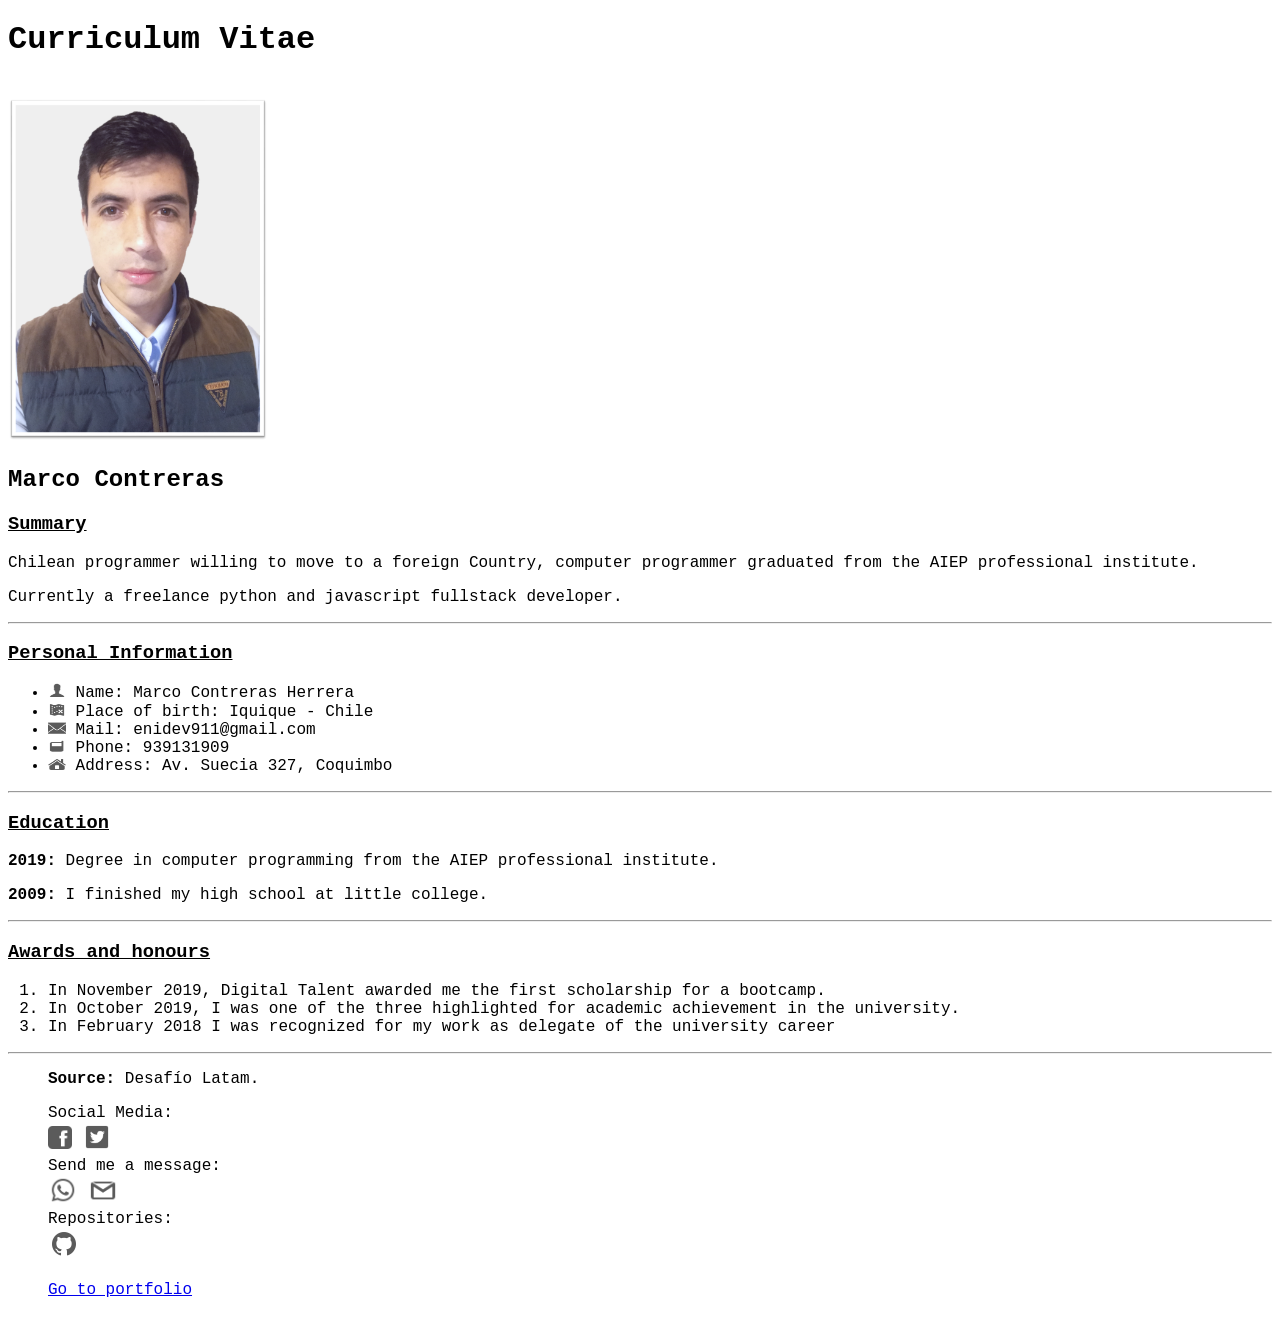
<file: 2-html/cv2/index.html>
<!DOCTYPE html>
<html lang="es_CL">

<head>
  <meta charset="UTF-8">
  <meta http-equiv="X-UA-Compatible" content="IE=edge">
  <meta name="viewport" content="width=device-width, initial-scale=1.0">
  <title>Curriculum - Marco Antonio Contreras</title>
  <meta name="description"
    content="Curriculum Vitae, Curriculum, cv, FullStack JavaScript CV, Chilean Programmer Marco Antonio Contreras Herrera, JS Fullstack in Chile">
  <link rel="shorcut icon" type="image/ico" href="./assets/favicon/favicon.ico">
</head>
<body style="font-family: monospace, Verdana, 'arial semibold';">
  <!-- header cv -->
  <header>
    <h1>Curriculum Vitae</h1><br>
    <img src="./assets/imgs/perfil.png" width="260" alt="cv photo"><br>
    <h2>Marco Contreras</h2>
  </header>
  <!-- end header -->
  <!-- section summary -->
  <section>
    <h3><u>Summary</u></h3>
    <p>Chilean programmer willing to move to a foreign Country, computer programmer graduated from the AIEP professional
      institute.</p>
    <p>Currently a freelance python and javascript fullstack developer.</p>
  </section>
  <!-- end section -->
  <hr>
  <!-- section personal information -->
  <section>
    <h3><u>Personal Information</u></h3>
    <ul>
      <li>
        <img src="./assets/imgs/user.png" width="18" height="14" alt="user ico">
        Name: Marco Contreras Herrera
      </li>
      <li>
        <img src="./assets/imgs/map.png" width="18" height="14" alt="user ico">
        Place of birth: Iquique - Chile
      </li>
      <li>
        <img src="./assets/imgs/email.png" width="18" height="12" alt="user ico">
        Mail: enidev911@gmail.com
      </li>
      <li>
        <img src="./assets/imgs/phone.png" width="18" height="12" alt="user ico">
        Phone: 939131909
      </li>
      <li>
        <img src="./assets/imgs/home.png" width="18" height="12" alt="user ico">
        Address: Av. Suecia 327, Coquimbo
      </li>
    </ul>
  </section>
  <!-- end section -->
  <hr>
  <!-- section  education -->
  <section>
    <h3><u>Education</u></h3>
    <p><b>2019:</b> Degree in computer programming from the AIEP professional institute.</p>
    <p><b>2009:</b> I finished my high school at little college.</p>
  </section>
  <!-- end section -->
  <hr>
  <!-- section awards -->
  <section>
    <h3><u>Awards and honours</u></h3>
    <ol>
      <li>In November 2019, Digital Talent awarded me the first scholarship for a bootcamp.</li>
      <li>In October 2019, I was one of the three highlighted for academic achievement in the university.</li>
      <li>In February 2018 I was recognized for my work as delegate of the university career</li>
    </ol>
  </section>
  <!-- end section -->
  <hr>
  <!-- footer cv -->
  <footer>
    <blockquote>
      <p><b>Source:</b> Desafío Latam.</p>
      <p>
        Social Media:<br>
        <!-- facebook -->
        <a href="https://www.facebook.com/profile.php?id=100009064421475" target="_blank"><img
            src="./assets/imgs/facebook.png" width="24" height="23" style="padding-bottom: 3px;"></a>
        <!-- twitter -->
        <a href="https://twitter.com/MarcoContreraas" target="_blank"><img src="./assets/imgs/twitter.png"
            width="30"></a><br>
        Send me a message:<br>
        <!-- whatsapp -->
        <a href="https://api.whatsapp.com/send/?phone=56939131909&text=Hello+Marco%3A+I'm+testing+the+api+of+whatsapp&app_absent=0"
          target="_blank"><img src="./assets/imgs/whatsapp.png" alt="" width="30"></a>
        <!-- gmail -->
        <a href="mailto:enidev911@gmai.com?subject=hello marco" target="_blank"><img src="./assets/imgs/gmail.png"
            alt="" width="30"></a><br>
        <!-- Repository -->
        Repositories:<br>
        <a href="https://github.com/EniDev911"><img src="./assets/imgs/github.png" width="32"></a>
      </p>
      <!-- Portfolio -->
      <a href="./portafolio.html" target="_blank">Go to portfolio</a>

    </blockquote>
  </footer>
  <!-- end footer -->
</body>

</html>
</file>
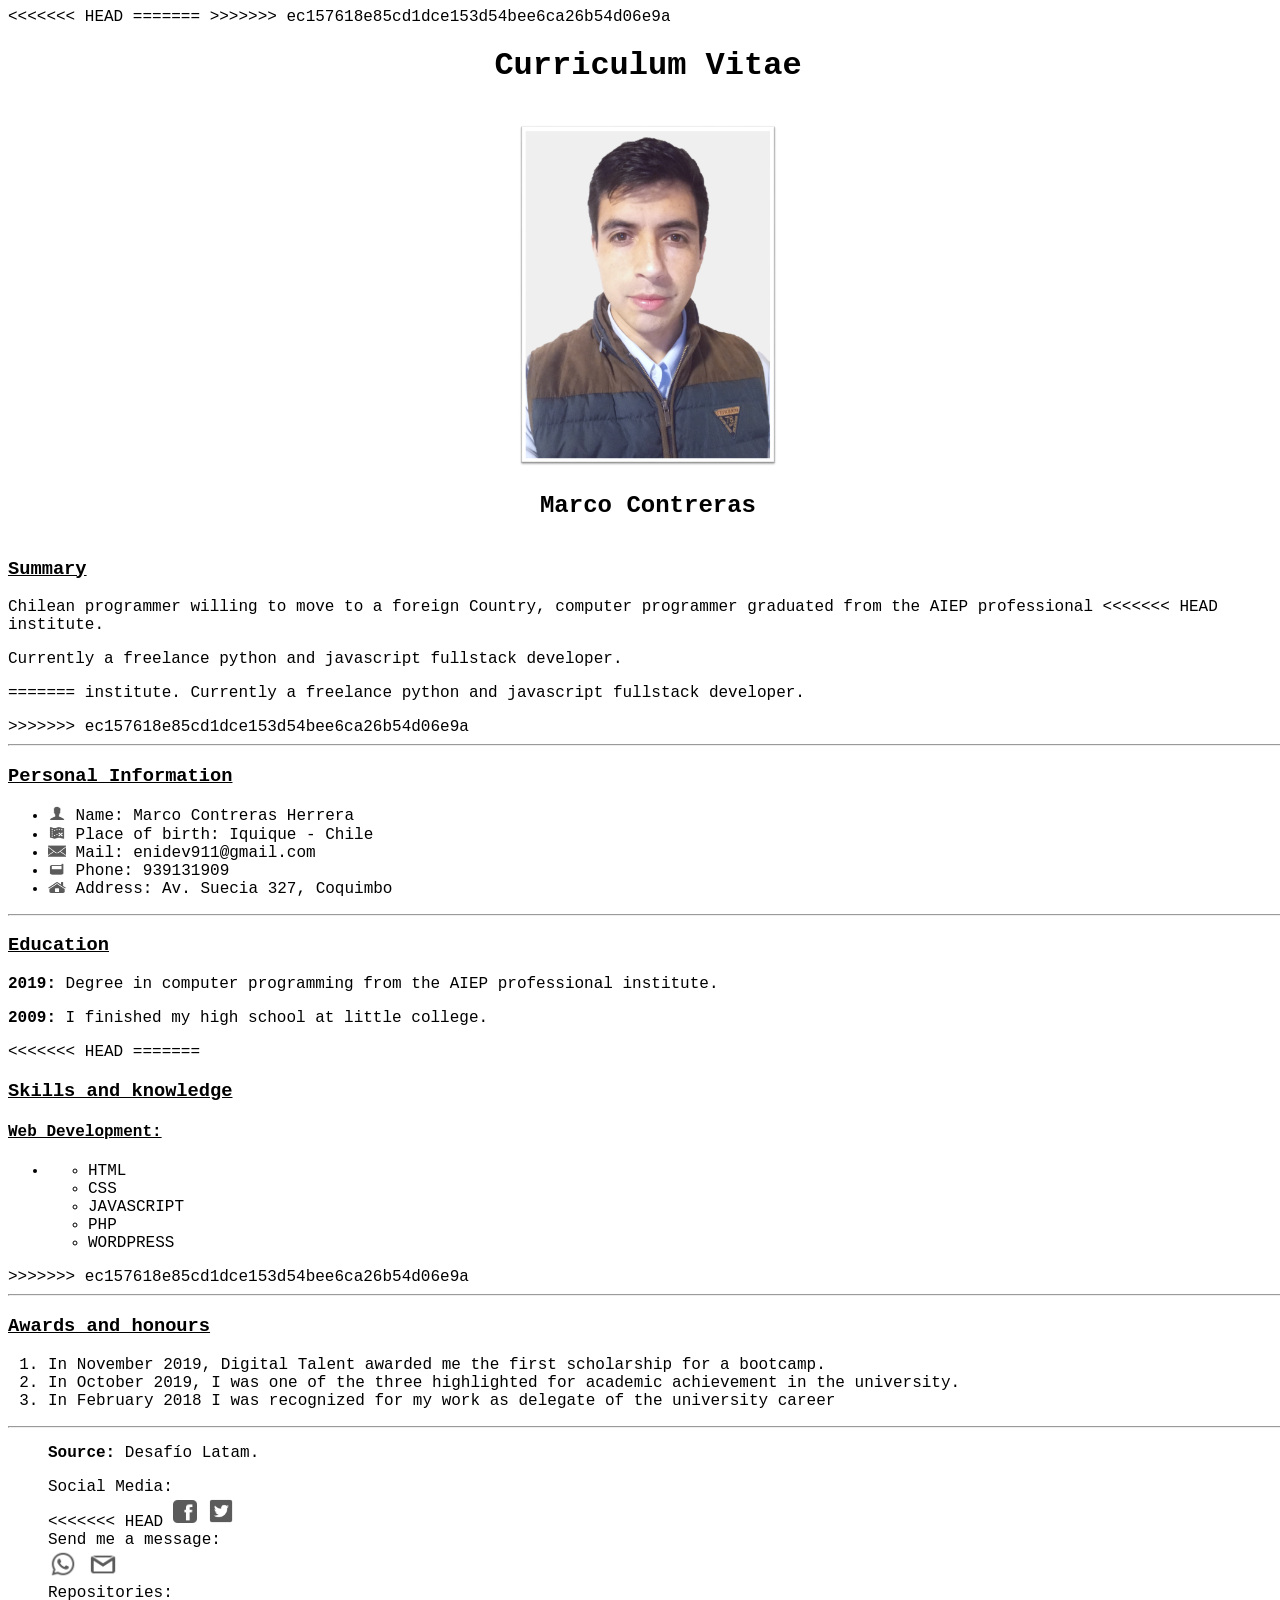
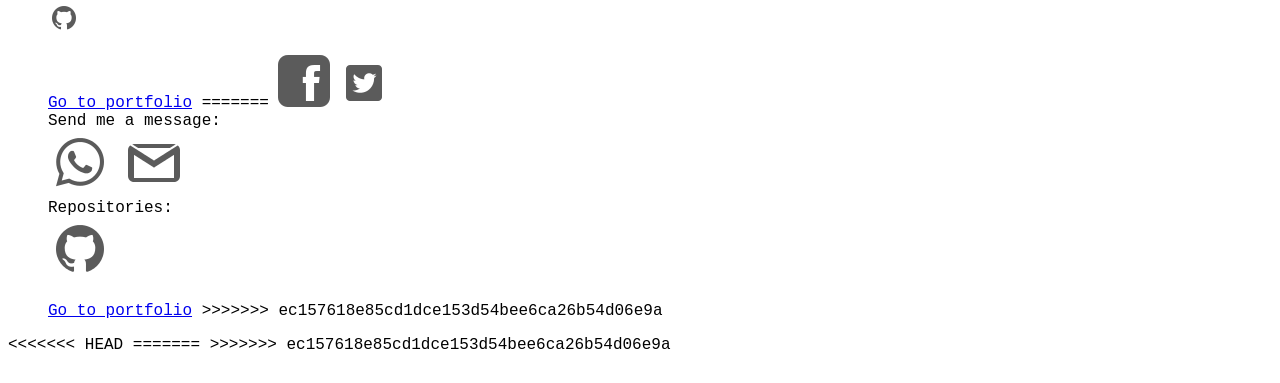
<file: 3-css/cv2/index.html>
<!DOCTYPE html>
<html lang="es_CL">

<head>
  <meta charset="UTF-8">
  <meta http-equiv="X-UA-Compatible" content="IE=edge">
  <meta name="viewport" content="width=device-width, initial-scale=1.0">
  <title>Curriculum - Marco Antonio Contreras</title>
  <meta name="description"
    content="Curriculum Vitae, Curriculum, cv, FullStack JavaScript CV, Chilean Programmer Marco Antonio Contreras Herrera, JS Fullstack in Chile">
<<<<<<< HEAD
=======
  <!-- Favicon -->
>>>>>>> ec157618e85cd1dce153d54bee6ca26b54d06e9a
  <link rel="shorcut icon" type="image/ico" href="./assets/favicon/favicon.ico">
  <!-- External CSS -->
  <link rel="stylesheet" href="assets/css/style.css">
</head>

<body style="font-family: monospace, Verdana, 'arial semibold';">
  <!-- header cv -->
  <header>
    <h1>Curriculum Vitae</h1><br>
    <img src="./assets/imgs/perfil.png" width="260" alt="cv photo"><br>
    <h2>Marco Contreras</h2>
  </header>
  <!-- end header -->
  <!-- section summary -->
  <section>
    <h3><u>Summary</u></h3>
    <p>Chilean programmer willing to move to a foreign Country, computer programmer graduated from the AIEP professional
<<<<<<< HEAD
      institute.</p>
    <p>Currently a freelance python and javascript fullstack developer.</p>
=======
      institute. Currently a freelance python and javascript fullstack developer.</p>
>>>>>>> ec157618e85cd1dce153d54bee6ca26b54d06e9a
  </section>
  <!-- end section -->
  <hr>
  <!-- section personal information -->
  <section>
    <h3><u>Personal Information</u></h3>
    <ul>
      <li>
        <img src="./assets/imgs/user.png" width="18" height="14" alt="user ico">
        Name: Marco Contreras Herrera
      </li>
      <li>
        <img src="./assets/imgs/map.png" width="18" height="14" alt="user ico">
        Place of birth: Iquique - Chile
      </li>
      <li>
        <img src="./assets/imgs/email.png" width="18" height="12" alt="user ico">
        Mail: enidev911@gmail.com
      </li>
      <li>
        <img src="./assets/imgs/phone.png" width="18" height="12" alt="user ico">
        Phone: 939131909
      </li>
      <li>
        <img src="./assets/imgs/home.png" width="18" height="12" alt="user ico">
        Address: Av. Suecia 327, Coquimbo
      </li>
    </ul>
  </section>
  <!-- end section -->
  <hr>
  <!-- section  education -->
  <section>
    <h3><u>Education</u></h3>
    <p><b>2019:</b> Degree in computer programming from the AIEP professional institute.</p>
    <p><b>2009:</b> I finished my high school at little college.</p>
  </section>
  <!-- end section -->
<<<<<<< HEAD
=======
  <!-- section skill -->
  <section>
    <h3><u>Skills and knowledge</u></h3>
    <h4><u>Web Development:</u></h4>
    <ul class="skills">
      <li>
        <ul>
          <li>HTML</li>
          <li>CSS</li>
          <li>JAVASCRIPT</li>
          <li>PHP</li>
          <li>WORDPRESS</li> 
        </ul>
      </li>
    </ul>
  </section>
  <!-- end section -->
>>>>>>> ec157618e85cd1dce153d54bee6ca26b54d06e9a
  <hr>
  <!-- section awards -->
  <section>
    <h3><u>Awards and honours</u></h3>
    <ol>
      <li>In November 2019, Digital Talent awarded me the first scholarship for a bootcamp.</li>
      <li>In October 2019, I was one of the three highlighted for academic achievement in the university.</li>
      <li>In February 2018 I was recognized for my work as delegate of the university career</li>
    </ol>
  </section>
  <!-- end section -->
  <hr>
  <!-- footer cv -->
  <footer>
    <blockquote>
      <p><b>Source:</b> Desafío Latam.</p>
      <p>
        Social Media:<br>
        <!-- facebook -->
<<<<<<< HEAD
        <a href="https://www.facebook.com/profile.php?id=100009064421475" target="_blank"><img
            src="./assets/imgs/facebook.png" width="24" height="23" style="padding-bottom: 3px;"></a>
        <!-- twitter -->
        <a href="https://twitter.com/MarcoContreraas" target="_blank"><img src="./assets/imgs/twitter.png"
            width="30"></a><br>
        Send me a message:<br>
        <!-- whatsapp -->
        <a href="https://api.whatsapp.com/send/?phone=56939131909&text=Hello+Marco%3A+I'm+testing+the+api+of+whatsapp&app_absent=0"
          target="_blank"><img src="./assets/imgs/whatsapp.png" alt="" width="30"></a>
        <!-- gmail -->
        <a href="mailto:enidev911@gmai.com?subject=hello marco" target="_blank"><img src="./assets/imgs/gmail.png"
            alt="" width="30"></a><br>
        <!-- Repository -->
        Repositories:<br>
        <a href="https://github.com/EniDev911"><img src="./assets/imgs/github.png" width="32"></a>
      </p>
      <!-- Portfolio -->
      <a href="./portafolio.html" target="_blank">Go to portfolio</a>

=======
        <a href="https://www.facebook.com/profile.php?id=100009064421475" target="_blank"><img src="./assets/imgs/facebook.png" alt="facebook logo"></a>
        <!-- twitter -->
        <a href="https://twitter.com/MarcoContreraas" target="_blank"><img src="./assets/imgs/twitter.png" alt="twitter logo"></a><br>
        Send me a message:<br>
        <!-- whatsapp -->
        <a href="https://api.whatsapp.com/send/?phone=56939131909&text=Hello+Marco%3A+I'm+testing+the+api+of+whatsapp&app_absent=0"
          target="_blank"><img src="./assets/imgs/whatsapp.png" alt="whatsapp logo"></a>
        <!-- gmail -->
        <a href="mailto:enidev911@gmai.com?subject=hello marco" target="_blank"><img src="./assets/imgs/gmail.png" alt="gmail logo"></a><br>
        <!-- Repository -->
        Repositories:<br>
        <a href="https://github.com/EniDev911"><img src="./assets/imgs/github.png" alt="github logo"></a>
      </p>
      <!-- Portfolio -->
      <a href="./portafolio.html" target="_blank">Go to portfolio</a>
>>>>>>> ec157618e85cd1dce153d54bee6ca26b54d06e9a
    </blockquote>
  </footer>
  <!-- end footer -->
</body>
<<<<<<< HEAD
=======

>>>>>>> ec157618e85cd1dce153d54bee6ca26b54d06e9a
</html>
</file>
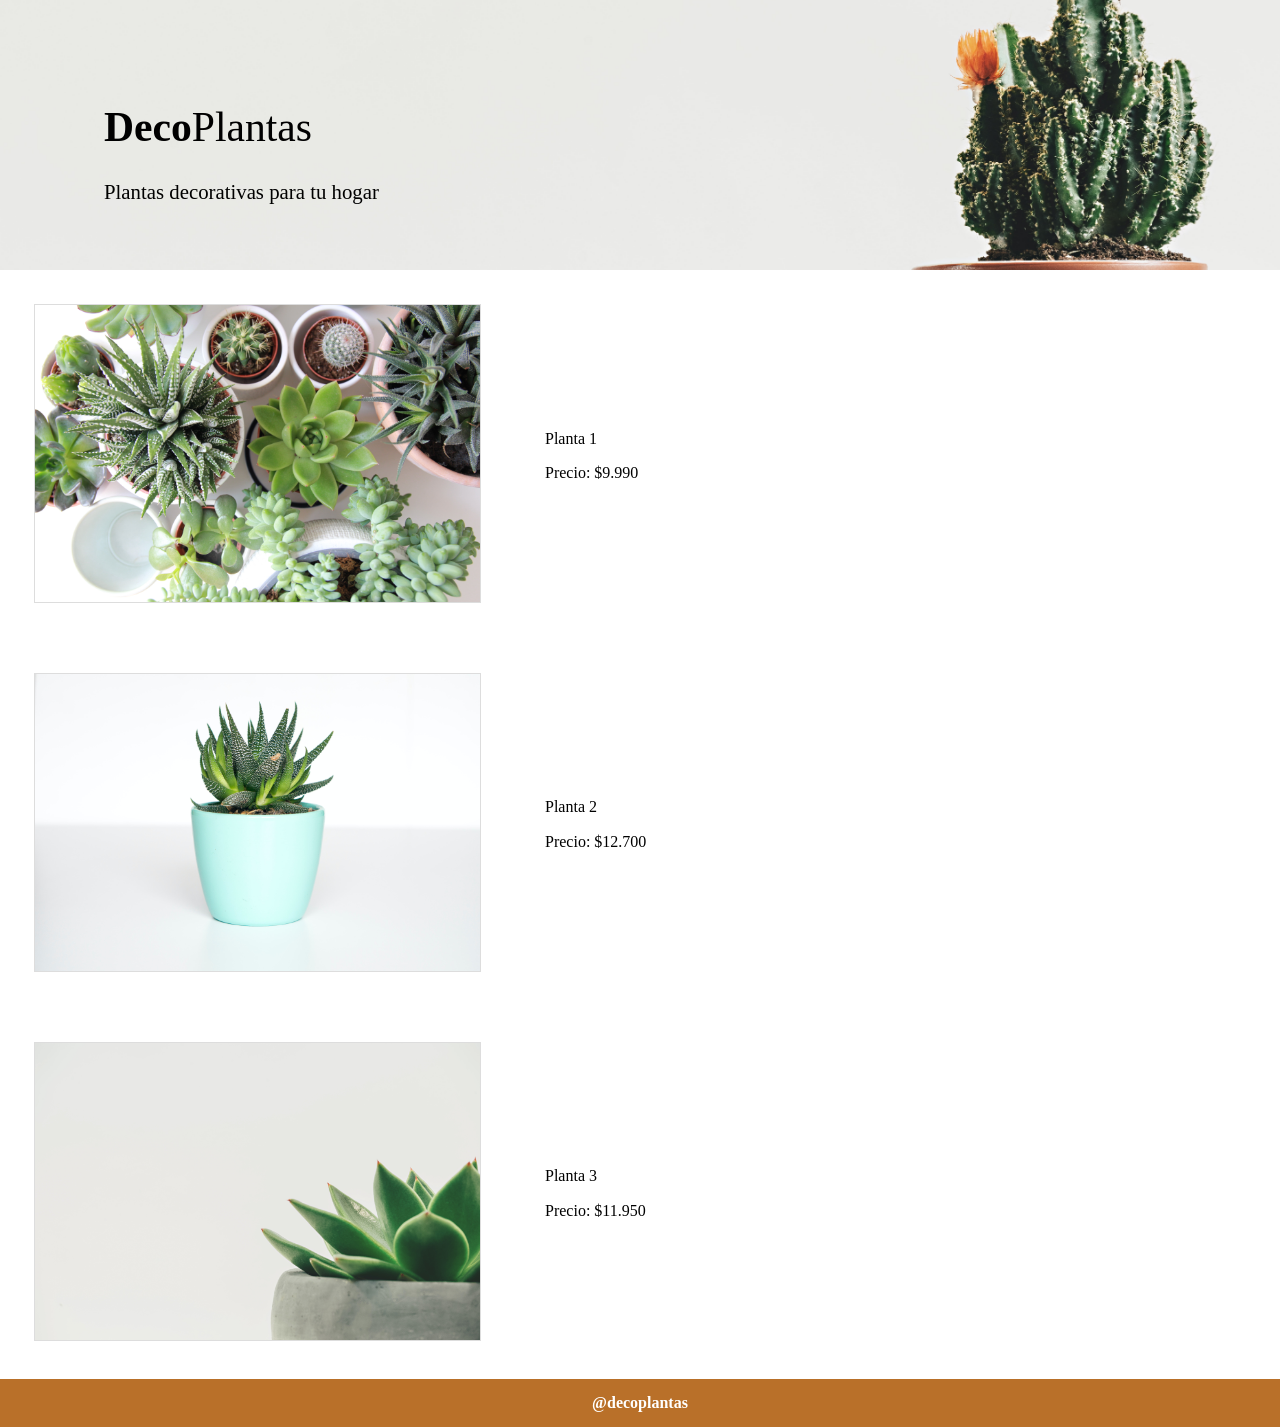
<file: 3-css/landing-page/decoplant/index.html>
<!DOCTYPE html>
<html lang="en">

<head>
  <meta charset="UTF-8">
  <meta http-equiv="X-UA-Compatible" content="IE=edge">
  <meta name="viewport" content="width=device-width, initial-scale=1.0">
  <!-- Reset - CSS -->
  <link rel="stylesheet" href="assets/css/normalize.css">
  <!-- External - CSS -->
  <link rel="stylesheet" href="assets/css/style.css">
  <title>DecoPlantas</title>
</head>
<body>
  <div class="header">
    <h1><strong>Deco</strong>Plantas</h1>
    <p>Plantas decorativas para tu hogar</p>
  </div>
  <div class="products">
    <table>
      <!-- Item 1 -->
      <tr>
        <td>
          <img src="assets/imgs/1.jpg" alt="Imagen de Planta 1">
        </td>
        <td>
          <p>Planta 1</p>
          <p>Precio: $9.990</p>
        </td>
      </tr>
      <!-- Item 2 -->
      <tr>
        <td>
          <img src="assets/imgs/2.jpg" alt="Imagen de Planta 2">
        </td>
        <td>
          <p>Planta 2</p>
          <p>Precio: $12.700</p>
        </td>
      </tr>
      <!-- item 3 -->
      <tr>
        <td>
          <img src="assets/imgs/3.jpg" alt="Imagen de Planta 3">
        </td>
        <td>
          <p>Planta 3</p>
          <p>Precio: $11.950</p>
        </td>
      </tr>
    </table>
  </div>
  <div class="footer">@decoplantas</div>

</body>

</html>
</file>
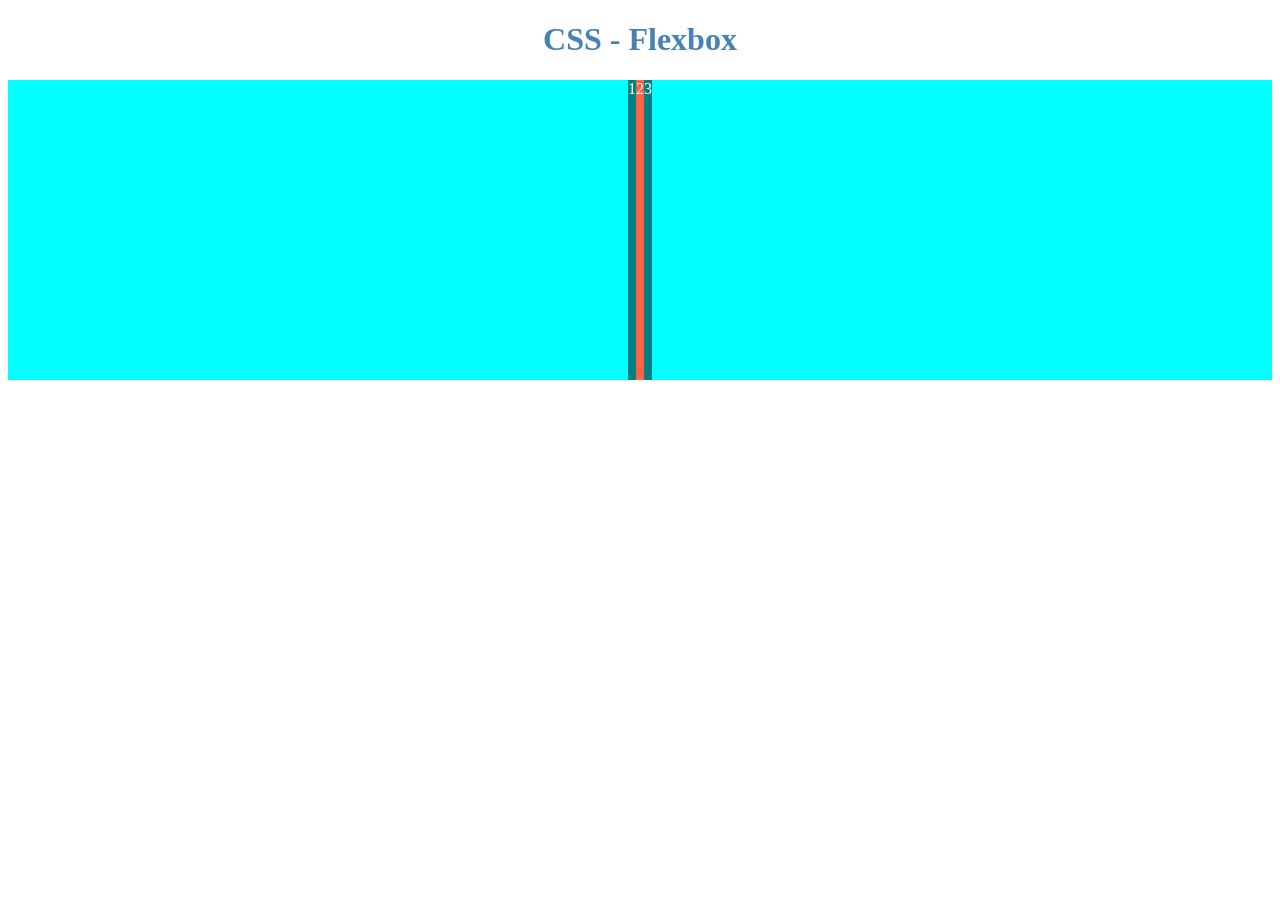
<file: tutorial/css-flexbox/exercise-01/index.html>
<!DOCTYPE html>
<html lang="en">
<head>
	<meta charset="UTF-8">
	<meta name="viewport" content="width=device-width, initial-scale=1.0">
	<title>FlexBox-Exercise01</title>
	<link rel="stylesheet" href="style.css">
</head>
<body>
	<h1>CSS - Flexbox</h1>
	<div class="flex-container">
		<div class="flex-item">1</div>
		<div class="flex-item">2</div>
		<div class="flex-item">3</div>
	</div>
</body>
</html>
</file>
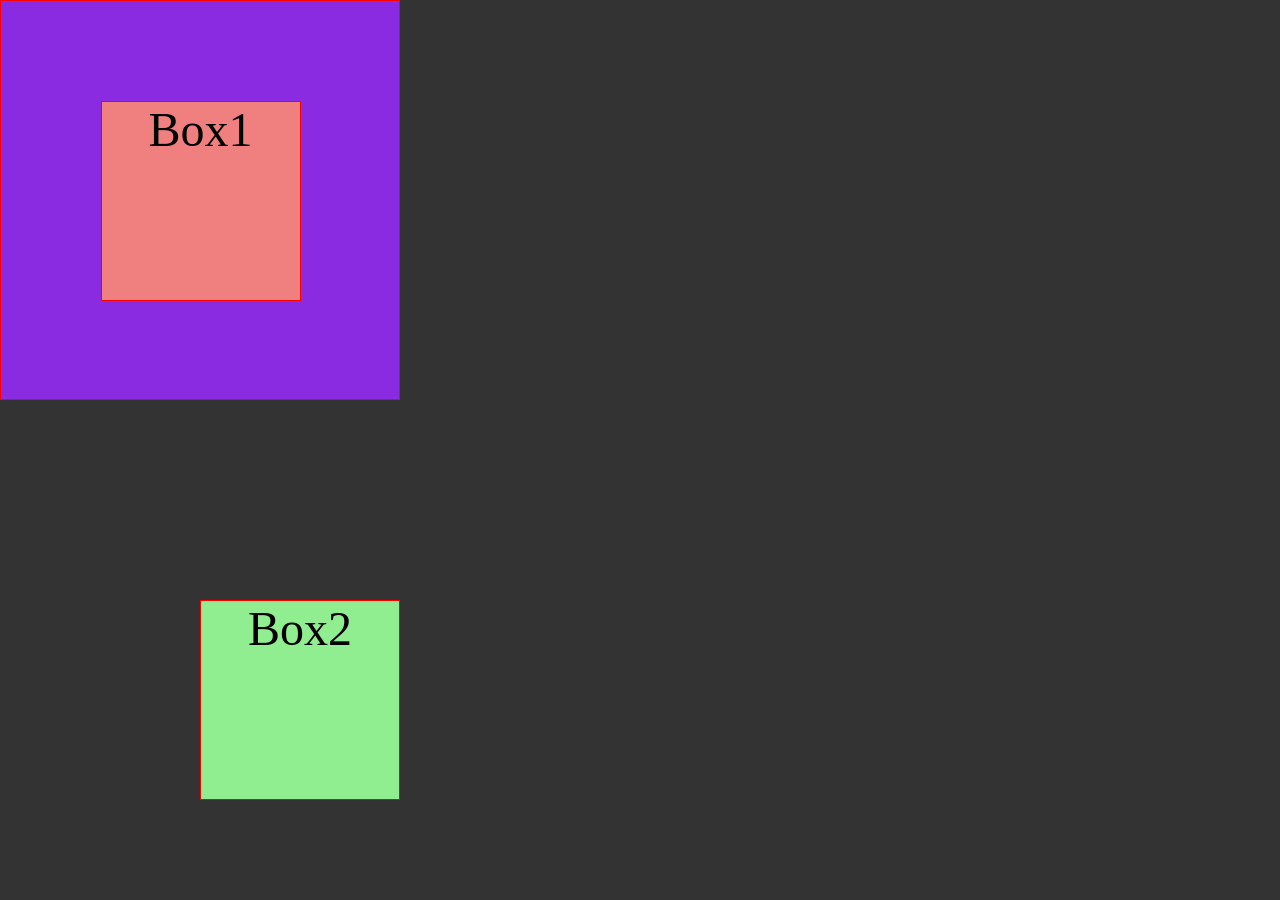
<file: tutorial/CSS/positions/absolute/index.html>
<!DOCTYPE html>
<html lang="en">

<head>
  <meta charset="UTF-8">
  <meta http-equiv="X-UA-Compatible" content="IE=edge">
  <meta name="viewport" content="width=device-width, initial-scale=1.0">
  <title>Position-absolute</title>
  <link rel="stylesheet" href="style.css">
</head>

<body>
  <div class="container">
    <div class="box box-1">Box1</div>
  </div>
  <div class="box box-2">Box2</div>

</body>

</html>
</file>
<file: 3-css/cv2/assets/css/style.css>
<<<<<<< HEAD
* {
/* margin: 0; */
/* padding: 0; */
}

body {
  width: 1280px;
}

header {
  background-color: smooth;
  width: 100%;
  display: inline-block;
  text-align: center;
  margin: auto;
=======
body {
	width: 100%;
	background: rgb(255, 254, 250);
	background: linear-gradient(90deg, rgba(255, 254, 250, 1) 0%, rgba(254, 253, 248, 0.9500175070028011) 52%, rgba(255, 255, 255, 0.8911939775910365) 100%);
}

h1 {
	font-size: 3em;
}

h2 {
	font-size: 2.5em;
}

h3 {
	font-size: 2em;
}

h4 {
	font-size: 1.5em;
}

header {
	display: flex;
	flex-direction: column;
	align-items: center;
	padding: 0 40px;
}

section,
footer {
	display: flex;
	flex-direction: column;
	align-items: left;
	padding: 0 10%;
}

section p,
section ul li,
section ol li {
	font-size: 1.3em;
	list-style: none;
}

section ul li img {
	width: 25px;
	height: 20px;
}

section ul.skills {
	color: green;
}

footer {
	font-size: 1.3em;
}

footer blockquote a {
	text-decoration: none;
}

footer blockquote a img {
	width: 40px;
	height: 40px;
	transition: 0.7s;
}

footer blockquote a img:hover {
	filter: opacity(0.4) drop-shadow(0 0 0 red);
>>>>>>> ec157618e85cd1dce153d54bee6ca26b54d06e9a
}
</file>
<file: 3-css/landing-page/decoplant/assets/css/style.css>
body {
  font-family: 'Lucida Sans', 'Lucida Sans Regular', 'Lucida Grande', 'Lucida Sans Unicode';
  width: 100%;
}

.header {
  height: 3em;
  padding: 5em;
  font-size: 1.3em;
  background-image: url("../imgs/fondo.jpg");
  background-size: cover;
  background-position: center;
  background-repeat: none;
}

.header h1 {
  margin-top: 0;
  font-weight: 400;
}

.products {
  width: 80%;
  margin: 0;
}

.products td {
  width: 50%;
  padding: 2em;
}

.products img {
  width: 100%;
  border: solid 1px #ddd;
}

.footer {
  height: 3em;
  line-height: 3em;
  background-color: rgb(185, 112, 41);
  color: white;
  text-align: center;
  font-weight: 900;
}
</file>
<file: tutorial/css-flexbox/exercise-01/style.css>
h1 {
	text-align: center;
	color: steelblue;
}

.flex-container {
	background: cyan;
	display: flex;
	justify-content: center;
	height: 300px;

}

.flex-item{
	background: tomato;
	color: white;
}

.flex-item:nth-child(odd){
	background: teal;
}
</file>
<file: tutorial/CSS/positions/absolute/style.css>
* {
    box-sizing: border-box;
}

body {
    margin: 0;
    background-color: #333;
    font-size: 3em;
    font-family: Consolas;
}

.container {
    width: 400px;
    height: 400px;
    background-color: blueviolet;
    border: 1px solid red;
    position: relative;

}

.box {
    width: 200px;
    height: 200px;
    text-align: center;
}

.box-1 {
    background-color: lightcoral;
    border: 1px solid red;
    position: absolute;
    top: 25%;
    left: 25%;
    /* top: 200px; */
    /* left: 200px; */
    /* bottom: 100px; */
}

.box-2 {
    background-color: lightgreen;
    border: 1px solid red;
    position: absolute;
    /* top: 200px; */
    left: 200px;
    bottom: 100px;
}
</file>
